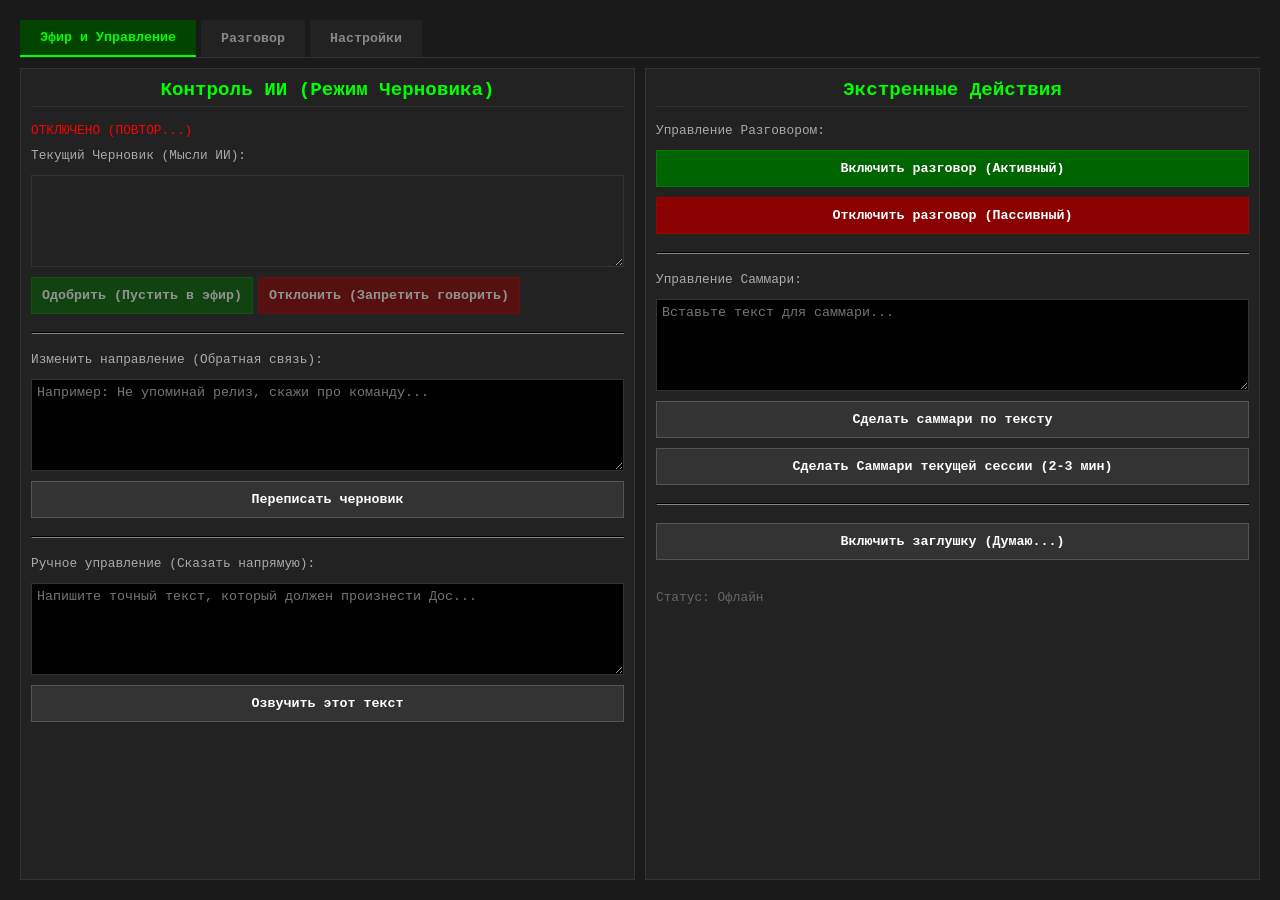
<file: app/templates/admin.html>
<!DOCTYPE html>
<html lang="en">
<head>
    <meta charset="UTF-8">
    <meta name="viewport" content="width=device-width, initial-scale=1.0">
    <title>Панель Управления Dos</title>
    <style>
        body { font-family: 'Courier New', monospace; background: #1a1a1a; color: #0f0; margin: 0; padding: 20px; display: flex; flex-direction: column; height: 100vh; box-sizing: border-box; }
        .tab-nav { display: flex; border-bottom: 1px solid #333; margin-bottom: 10px; }
        .tab-btn { padding: 10px 20px; background: #222; color: #888; border: none; cursor: pointer; font-family: inherit; font-weight: bold; margin-right: 5px; }
        .tab-btn:hover { background: #333; color: #fff; }
        .tab-btn.active { background: #004400; color: #0f0; border-bottom: 2px solid #0f0; }
        .tab-content { display: none; height: calc(100vh - 80px); overflow: hidden; gap: 10px; }
        .tab-content.active { display: flex; }

        .column { flex: 1; border: 1px solid #333; padding: 10px; display: flex; flex-direction: column; overflow: hidden; background: #222; }
        .logs { overflow-y: auto; flex: 1; white-space: pre-wrap; font-size: 0.9em; padding: 5px; background: #000; border: 1px solid #333; }
        .control-panel { display: flex; flex-direction: column; gap: 10px; overflow-y: auto; }
        textarea { background: #000; color: #0f0; border: 1px solid #333; padding: 5px; min-height: 80px; font-family: inherit; resize: vertical; }
        button { background: #333; color: #fff; border: 1px solid #555; padding: 10px; cursor: pointer; font-family: inherit; font-weight: bold; }
        button:hover { background: #555; }
        button:disabled { opacity: 0.5; cursor: not-allowed; }
        button.approve { background: #006400; border-color: #008000; }
        button.approve:hover { background: #008000; }
        button.reject { background: #8b0000; border-color: #a00000; }
        button.reject:hover { background: #a00000; }
        .status { font-size: 0.8em; color: #888; margin-bottom: 10px; text-transform: uppercase; }
        h2 { margin-top: 0; border-bottom: 1px solid #333; padding-bottom: 5px; font-size: 1.2em; text-align: center; }
        label { font-size: 0.8em; color: #aaa; margin-bottom: 2px; display: block; }
        .log-entry { margin-bottom: 5px; border-bottom: 1px solid #222; padding-bottom: 2px; }
        .log-role { font-weight: bold; color: #fff; }
        .log-user { color: #8af; }
        .log-ai { color: #f8a; }
        .log-system { color: #aa0; }
        .speaker-tag { cursor: pointer; text-decoration: underline; color: #8af; }
        .speaker-tag:hover { color: #fff; }
    </style>
</head>
<body>
    <div class="tab-nav">
        <button class="tab-btn active" onclick="openTab('broadcast')">Эфир и Управление</button>
        <button class="tab-btn" onclick="openTab('conversation')">Разговор</button>
        <button class="tab-btn" onclick="openTab('settings')">Настройки</button>
    </div>

    <!-- Tab 1: Broadcast & Control -->
    <div id="broadcast" class="tab-content active" style="flex-direction: row;">
        <div class="column">
            <h2>Контроль ИИ (Режим Черновика)</h2>
            <div class="status" id="connection-status">Отключено</div>

            <div class="control-panel">
                <label>Текущий Черновик (Мысли ИИ):</label>
                <textarea id="draft-text" readonly style="background: #222; color: #888; cursor: not-allowed;"></textarea>
                <div style="display: flex; gap: 5px;">
                    <button class="approve" id="approve-btn" onclick="approveDraft()" disabled>Одобрить (Пустить в эфир)</button>
                    <button class="reject" id="reject-btn" onclick="rejectDraft()" disabled>Отклонить (Запретить говорить)</button>
                </div>

                <hr style="border-color: #333; width: 100%;">

                <label>Изменить направление (Обратная связь):</label>
                <textarea id="feedback-text" placeholder="Например: Не упоминай релиз, скажи про команду..."></textarea>
                <button onclick="sendFeedback()">Переписать черновик</button>

                <hr style="border-color: #333; width: 100%;">

                <label>Ручное управление (Сказать напрямую):</label>
                <textarea id="manual-text" placeholder="Напишите точный текст, который должен произнести Дос..."></textarea>
                <button onclick="sendManual()">Озвучить этот текст</button>
            </div>
        </div>

        <div class="column">
            <h2>Экстренные Действия</h2>
            <div class="control-panel">
                <label>Управление Разговором:</label>
                <button onclick="toggleAI(true)" class="approve">Включить разговор (Активный)</button>
                <button onclick="toggleAI(false)" class="reject">Отключить разговор (Пассивный)</button>

                <hr style="border-color: #333; width: 100%;">

                <label>Управление Саммари:</label>
                <textarea id="summary-text" placeholder="Вставьте текст для саммари..."></textarea>
                <button onclick="summaryFromText()">Сделать саммари по тексту</button>
                <button onclick="triggerAdminSummary()">Сделать Саммари текущей сессии (2-3 мин)</button>

                <hr style="border-color: #333; width: 100%;">

                <button onclick="triggerFiller()">Включить заглушку (Думаю...)</button>
                <div style="margin-top: 20px; font-size: 0.8em; color: #666;">
                    Статус: <span id="server-status">Неизвестен</span>
                </div>
            </div>
        </div>
    </div>

    <!-- Tab 2: Conversation -->
    <div id="conversation" class="tab-content">
        <div class="column" style="width: 100%;">
            <h2>Живые Логи (Кликните на спикера чтобы переименовать)</h2>
            <div id="logs" class="logs"></div>
        </div>
    </div>

    <!-- Tab 3: Settings -->
    <div id="settings" class="tab-content">
         <div class="column">
            <h2>Системные Настройки</h2>
            <div class="control-panel">
                <button onclick="compressContext()">Сжать контекст памяти</button>
                <button onclick="recoverSession()" style="background: #a50;">Восстановить соединение</button>
            </div>
        </div>
    </div>

    <script>
        const wsProtocol = window.location.protocol === 'https:' ? 'wss:' : 'ws:';
        const wsUrl = `${wsProtocol}//${window.location.host}/ws/admin`;
        let ws;

        function openTab(tabName) {
            const tabs = document.querySelectorAll('.tab-content');
            const buttons = document.querySelectorAll('.tab-btn');

            tabs.forEach(tab => tab.classList.remove('active'));
            buttons.forEach(btn => btn.classList.remove('active'));

            document.getElementById(tabName).classList.add('active');

            // Highlight active button
            buttons.forEach(btn => {
                if (btn.getAttribute('onclick').includes(tabName)) {
                    btn.classList.add('active');
                }
            });
        }

        function connect() {
            ws = new WebSocket(wsUrl);
            const statusDiv = document.getElementById('connection-status');
            const serverStatus = document.getElementById('server-status');

            ws.onopen = () => {
                statusDiv.textContent = 'Подключено';
                statusDiv.style.color = '#0f0';
                serverStatus.textContent = 'В сети';
            };

            ws.onmessage = (event) => {
                const data = JSON.parse(event.data);

                if (data.type === 'log') {
                    renderLogEntry(data);
                }
                else if (data.type === 'history_update') {
                    // Full history refresh
                    const logsDiv = document.getElementById('logs');
                    logsDiv.innerHTML = ''; // Clear existing
                    data.transcript.forEach(item => {
                        renderLogEntry(item);
                    });
                }
                else if (data.type === 'draft') {
                    document.getElementById('draft-text').value = data.text;
                    document.getElementById('approve-btn').disabled = false;
                    document.getElementById('reject-btn').disabled = false;
                    document.getElementById('draft-text').style.borderColor = '#ff0';
                }
                else if (data.type === 'status') {
                    serverStatus.textContent = data.message;
                    if (data.message === 'Draft Approved' || data.message === 'Draft Rejected') {
                         document.getElementById('draft-text').value = '';
                         document.getElementById('approve-btn').disabled = true;
                         document.getElementById('reject-btn').disabled = true;
                         document.getElementById('draft-text').style.borderColor = '#333';
                    }
                }
            };

            ws.onclose = () => {
                statusDiv.textContent = 'Отключено (Повтор...)';
                statusDiv.style.color = '#f00';
                serverStatus.textContent = 'Офлайн';
                setTimeout(connect, 2000);
            };
        }

        function renderLogEntry(data) {
            const logsDiv = document.getElementById('logs');
            const entry = document.createElement('div');
            entry.className = 'log-entry';

            const roleSpan = document.createElement('span');
            roleSpan.className = `log-role log-${data.role}`;

            if (data.role === 'user') {
                let displayText = data.role.toUpperCase();
                let speakerName = data.role;

                const match = data.text.match(/^\[(.*?)\]:/);
                if (match) {
                    speakerName = match[1];
                    displayText = speakerName;
                }

                roleSpan.textContent = `[${displayText}] `;
                roleSpan.className += ' speaker-tag';
                roleSpan.onclick = function() {
                    renameSpeaker(data.id, speakerName);
                };
            } else {
                roleSpan.textContent = `[${data.role.toUpperCase()}] `;
            }

            const textSpan = document.createElement('span');
            textSpan.textContent = data.text;

            entry.appendChild(roleSpan);
            entry.appendChild(textSpan);
            logsDiv.appendChild(entry);
            logsDiv.scrollTop = logsDiv.scrollHeight;
        }

        function renameSpeaker(msgId, currentName) {
            if (!msgId) return;
            const newName = prompt(`Введите новое имя для ${currentName}:`, currentName);
            if (newName && newName !== currentName) {
                if (ws) {
                    ws.send(JSON.stringify({
                        type: 'update_speaker',
                        msg_id: msgId,
                        new_name: newName
                    }));
                }
            }
        }

        function approveDraft() {
            if (ws) ws.send(JSON.stringify({type: 'approve'}));
        }

        function rejectDraft() {
            if (ws) ws.send(JSON.stringify({type: 'reject'}));
        }

        function sendFeedback() {
            const text = document.getElementById('feedback-text').value;
            if (ws && text) {
                ws.send(JSON.stringify({type: 'feedback', text: text}));
                document.getElementById('feedback-text').value = '';
            }
        }

        function sendManual() {
            const text = document.getElementById('manual-text').value;
            if (ws && text) {
                ws.send(JSON.stringify({type: 'manual', text: text}));
                document.getElementById('manual-text').value = '';
            }
        }

        function triggerFiller() {
            if (ws) ws.send(JSON.stringify({type: 'trigger_filler'}));
        }

        function compressContext() {
            if (ws) ws.send(JSON.stringify({type: 'compress'}));
        }

        function recoverSession() {
            if (ws) ws.send(JSON.stringify({type: 'recover'}));
        }

        function toggleAI(enabled) {
            if (ws) ws.send(JSON.stringify({type: 'toggle_state', enabled: enabled}));
        }

        function triggerAdminSummary() {
            if (ws) ws.send(JSON.stringify({type: 'trigger_summary'}));
        }

        function summaryFromText() {
            const text = document.getElementById('summary-text').value;
            if (ws && text) {
                ws.send(JSON.stringify({type: 'summary_from_text', text: text}));
                document.getElementById('summary-text').value = '';
            }
        }

        connect();
    </script>
</body>
</html>
</file>
